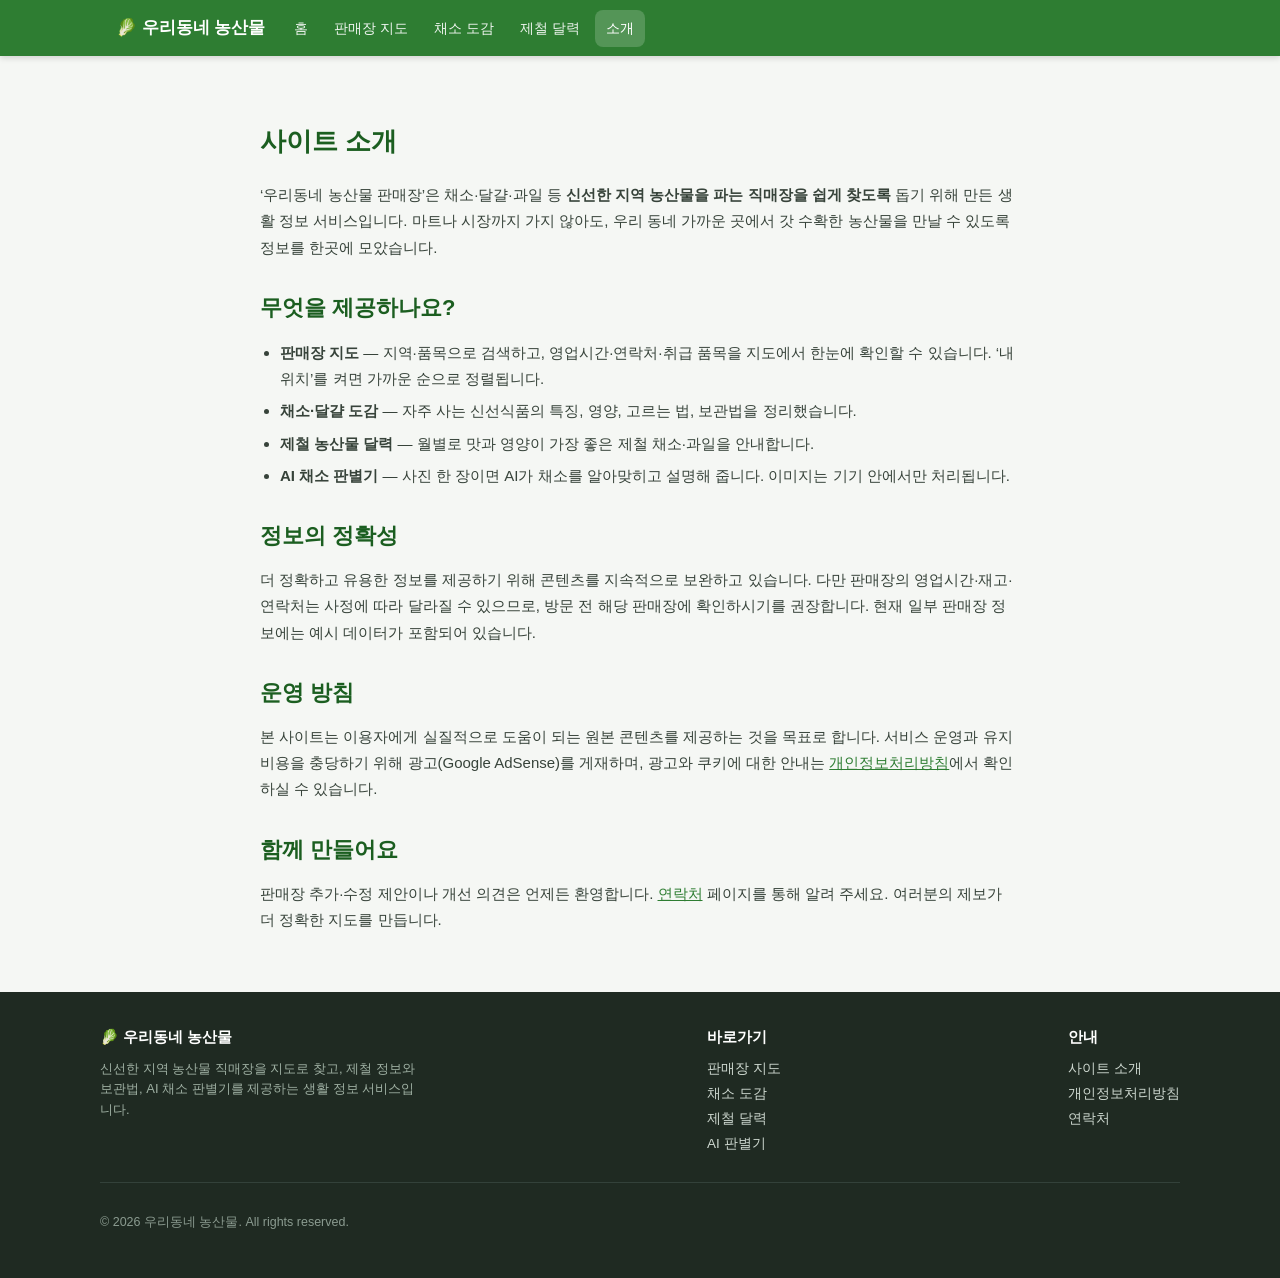
<file: about.html>
<!DOCTYPE html>
<html lang="ko">
<head>
  <meta charset="UTF-8" />
  <meta name="viewport" content="width=device-width, initial-scale=1.0" />
  <title>사이트 소개 | 우리동네 농산물 판매장</title>
  <meta name="description" content="우리동네 농산물 판매장 서비스 소개. 신선한 지역 농산물 직매장 지도, 제철 정보, 채소 보관 가이드, AI 채소 판별기를 제공하는 이유와 운영 방침을 안내합니다." />
  <link rel="canonical" href="https://hbkim507.github.io/260701_study/about.html" />
  <link rel="icon" href="data:image/svg+xml,%3Csvg xmlns='http://www.w3.org/2000/svg' viewBox='0 0 100 100'%3E%3Ctext y='.9em' font-size='90'%3E🥬%3C/text%3E%3C/svg%3E" />
  <meta name="google-adsense-account" content="ca-pub-1496626069535256" />
  <script async src="https://pagead2.googlesyndication.com/pagead/js/adsbygoogle.js?client=ca-pub-1496626069535256"
     crossorigin="anonymous"></script>

  <!-- Google tag (gtag.js) -->
  <script async src="https://www.googletagmanager.com/gtag/js?id=G-VSP2JJKRNB"></script>
  <script>
    window.dataLayer = window.dataLayer || [];
    function gtag(){dataLayer.push(arguments);}
    gtag('js', new Date());
    gtag('config', 'G-VSP2JJKRNB');
  </script>

  <!-- Microsoft Clarity -->
  <script type="text/javascript">
    (function(c,l,a,r,i,t,y){
        c[a]=c[a]||function(){(c[a].q=c[a].q||[]).push(arguments)};
        t=l.createElement(r);t.async=1;t.src="https://www.clarity.ms/tag/"+i;
        y=l.getElementsByTagName(r)[0];y.parentNode.insertBefore(t,y);
    })(window, document, "clarity", "script", "xg13dvkjk2");
  </script>

  <link rel="stylesheet" href="styles.css" />
</head>
<body>
  <header class="site-header">
    <div class="nav-wrap">
      <a class="brand" href="index.html">🥬 우리동네 농산물</a>
      <nav class="nav">
        <a href="index.html">홈</a>
        <a href="index.html#map-section">판매장 지도</a>
        <a href="index.html#guide">채소 도감</a>
        <a href="index.html#calendar">제철 달력</a>
        <a href="about.html" class="active">소개</a>
      </nav>
    </div>
  </header>

  <main>
    <section class="section">
      <div class="section-inner prose">
        <h1 style="color:var(--green-dark);font-size:26px;">사이트 소개</h1>

        <p>‘우리동네 농산물 판매장’은 채소·달걀·과일 등 <strong>신선한 지역 농산물을 파는 직매장을 쉽게 찾도록</strong> 돕기 위해 만든 생활 정보 서비스입니다. 마트나 시장까지 가지 않아도, 우리 동네 가까운 곳에서 갓 수확한 농산물을 만날 수 있도록 정보를 한곳에 모았습니다.</p>

        <h2>무엇을 제공하나요?</h2>
        <ul>
          <li><strong>판매장 지도</strong> — 지역·품목으로 검색하고, 영업시간·연락처·취급 품목을 지도에서 한눈에 확인할 수 있습니다. ‘내 위치’를 켜면 가까운 순으로 정렬됩니다.</li>
          <li><strong>채소·달걀 도감</strong> — 자주 사는 신선식품의 특징, 영양, 고르는 법, 보관법을 정리했습니다.</li>
          <li><strong>제철 농산물 달력</strong> — 월별로 맛과 영양이 가장 좋은 제철 채소·과일을 안내합니다.</li>
          <li><strong>AI 채소 판별기</strong> — 사진 한 장이면 AI가 채소를 알아맞히고 설명해 줍니다. 이미지는 기기 안에서만 처리됩니다.</li>
        </ul>

        <h2>정보의 정확성</h2>
        <p>더 정확하고 유용한 정보를 제공하기 위해 콘텐츠를 지속적으로 보완하고 있습니다. 다만 판매장의 영업시간·재고·연락처는 사정에 따라 달라질 수 있으므로, 방문 전 해당 판매장에 확인하시기를 권장합니다. 현재 일부 판매장 정보에는 예시 데이터가 포함되어 있습니다.</p>

        <h2>운영 방침</h2>
        <p>본 사이트는 이용자에게 실질적으로 도움이 되는 원본 콘텐츠를 제공하는 것을 목표로 합니다. 서비스 운영과 유지 비용을 충당하기 위해 광고(Google AdSense)를 게재하며, 광고와 쿠키에 대한 안내는 <a href="privacy.html">개인정보처리방침</a>에서 확인하실 수 있습니다.</p>

        <h2>함께 만들어요</h2>
        <p>판매장 추가·수정 제안이나 개선 의견은 언제든 환영합니다. <a href="contact.html">연락처</a> 페이지를 통해 알려 주세요. 여러분의 제보가 더 정확한 지도를 만듭니다.</p>
      </div>
    </section>
  </main>

  <footer class="site-footer">
    <div class="footer-inner">
      <div class="footer-col footer-about">
        <h4>🥬 우리동네 농산물</h4>
        <p>신선한 지역 농산물 직매장을 지도로 찾고, 제철 정보와 보관법, AI 채소 판별기를 제공하는 생활 정보 서비스입니다.</p>
      </div>
      <div class="footer-col">
        <h4>바로가기</h4>
        <a href="index.html#map-section">판매장 지도</a>
        <a href="index.html#guide">채소 도감</a>
        <a href="index.html#calendar">제철 달력</a>
        <a href="index.html#ai">AI 판별기</a>
      </div>
      <div class="footer-col">
        <h4>안내</h4>
        <a href="about.html">사이트 소개</a>
        <a href="privacy.html">개인정보처리방침</a>
        <a href="contact.html">연락처</a>
      </div>
    </div>
    <div class="footer-bottom">
      <p>© 2026 우리동네 농산물. All rights reserved.</p>
    </div>
  </footer>
</body>
</html>
</file>
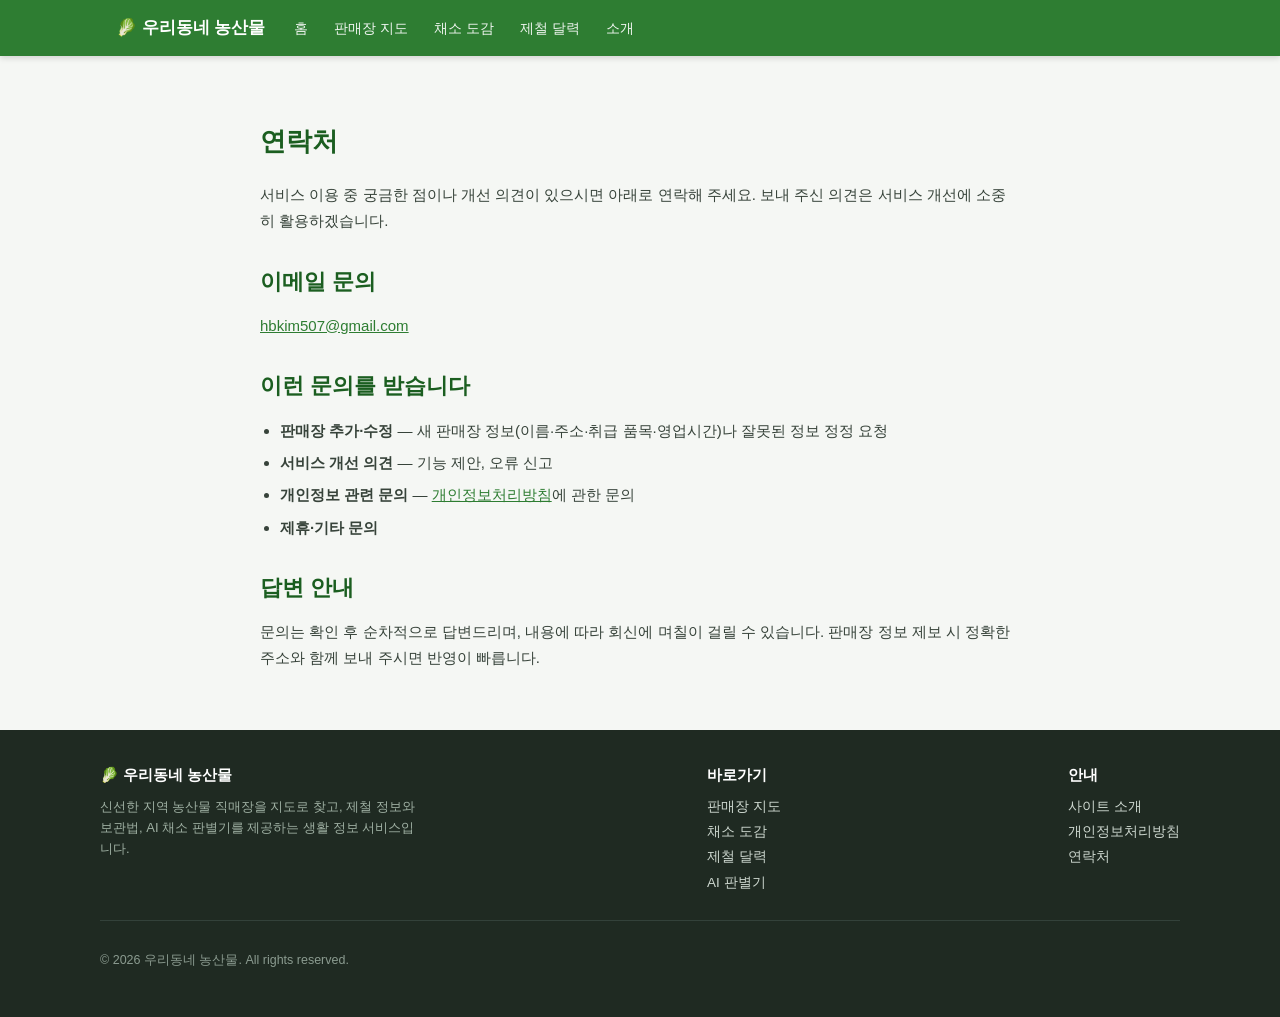
<file: contact.html>
<!DOCTYPE html>
<html lang="ko">
<head>
  <meta charset="UTF-8" />
  <meta name="viewport" content="width=device-width, initial-scale=1.0" />
  <title>연락처 | 우리동네 농산물 판매장</title>
  <meta name="description" content="우리동네 농산물 판매장 문의·제보 안내. 판매장 추가·수정 요청, 개선 의견, 개인정보 관련 문의를 받습니다." />
  <link rel="canonical" href="https://hbkim507.github.io/260701_study/contact.html" />
  <link rel="icon" href="data:image/svg+xml,%3Csvg xmlns='http://www.w3.org/2000/svg' viewBox='0 0 100 100'%3E%3Ctext y='.9em' font-size='90'%3E🥬%3C/text%3E%3C/svg%3E" />
  <meta name="google-adsense-account" content="ca-pub-1496626069535256" />
  <script async src="https://pagead2.googlesyndication.com/pagead/js/adsbygoogle.js?client=ca-pub-1496626069535256"
     crossorigin="anonymous"></script>

  <!-- Google tag (gtag.js) -->
  <script async src="https://www.googletagmanager.com/gtag/js?id=G-VSP2JJKRNB"></script>
  <script>
    window.dataLayer = window.dataLayer || [];
    function gtag(){dataLayer.push(arguments);}
    gtag('js', new Date());
    gtag('config', 'G-VSP2JJKRNB');
  </script>

  <!-- Microsoft Clarity -->
  <script type="text/javascript">
    (function(c,l,a,r,i,t,y){
        c[a]=c[a]||function(){(c[a].q=c[a].q||[]).push(arguments)};
        t=l.createElement(r);t.async=1;t.src="https://www.clarity.ms/tag/"+i;
        y=l.getElementsByTagName(r)[0];y.parentNode.insertBefore(t,y);
    })(window, document, "clarity", "script", "xg13dvkjk2");
  </script>

  <link rel="stylesheet" href="styles.css" />
</head>
<body>
  <header class="site-header">
    <div class="nav-wrap">
      <a class="brand" href="index.html">🥬 우리동네 농산물</a>
      <nav class="nav">
        <a href="index.html">홈</a>
        <a href="index.html#map-section">판매장 지도</a>
        <a href="index.html#guide">채소 도감</a>
        <a href="index.html#calendar">제철 달력</a>
        <a href="about.html">소개</a>
      </nav>
    </div>
  </header>

  <main>
    <section class="section">
      <div class="section-inner prose">
        <h1 style="color:var(--green-dark);font-size:26px;">연락처</h1>
        <p>서비스 이용 중 궁금한 점이나 개선 의견이 있으시면 아래로 연락해 주세요. 보내 주신 의견은 서비스 개선에 소중히 활용하겠습니다.</p>

        <h2>이메일 문의</h2>
        <p><a href="mailto:hbkim507@gmail.com">hbkim507@gmail.com</a></p>

        <h2>이런 문의를 받습니다</h2>
        <ul>
          <li><strong>판매장 추가·수정</strong> — 새 판매장 정보(이름·주소·취급 품목·영업시간)나 잘못된 정보 정정 요청</li>
          <li><strong>서비스 개선 의견</strong> — 기능 제안, 오류 신고</li>
          <li><strong>개인정보 관련 문의</strong> — <a href="privacy.html">개인정보처리방침</a>에 관한 문의</li>
          <li><strong>제휴·기타 문의</strong></li>
        </ul>

        <h2>답변 안내</h2>
        <p>문의는 확인 후 순차적으로 답변드리며, 내용에 따라 회신에 며칠이 걸릴 수 있습니다. 판매장 정보 제보 시 정확한 주소와 함께 보내 주시면 반영이 빠릅니다.</p>
      </div>
    </section>
  </main>

  <footer class="site-footer">
    <div class="footer-inner">
      <div class="footer-col footer-about">
        <h4>🥬 우리동네 농산물</h4>
        <p>신선한 지역 농산물 직매장을 지도로 찾고, 제철 정보와 보관법, AI 채소 판별기를 제공하는 생활 정보 서비스입니다.</p>
      </div>
      <div class="footer-col">
        <h4>바로가기</h4>
        <a href="index.html#map-section">판매장 지도</a>
        <a href="index.html#guide">채소 도감</a>
        <a href="index.html#calendar">제철 달력</a>
        <a href="index.html#ai">AI 판별기</a>
      </div>
      <div class="footer-col">
        <h4>안내</h4>
        <a href="about.html">사이트 소개</a>
        <a href="privacy.html">개인정보처리방침</a>
        <a href="contact.html">연락처</a>
      </div>
    </div>
    <div class="footer-bottom">
      <p>© 2026 우리동네 농산물. All rights reserved.</p>
    </div>
  </footer>
</body>
</html>
</file>
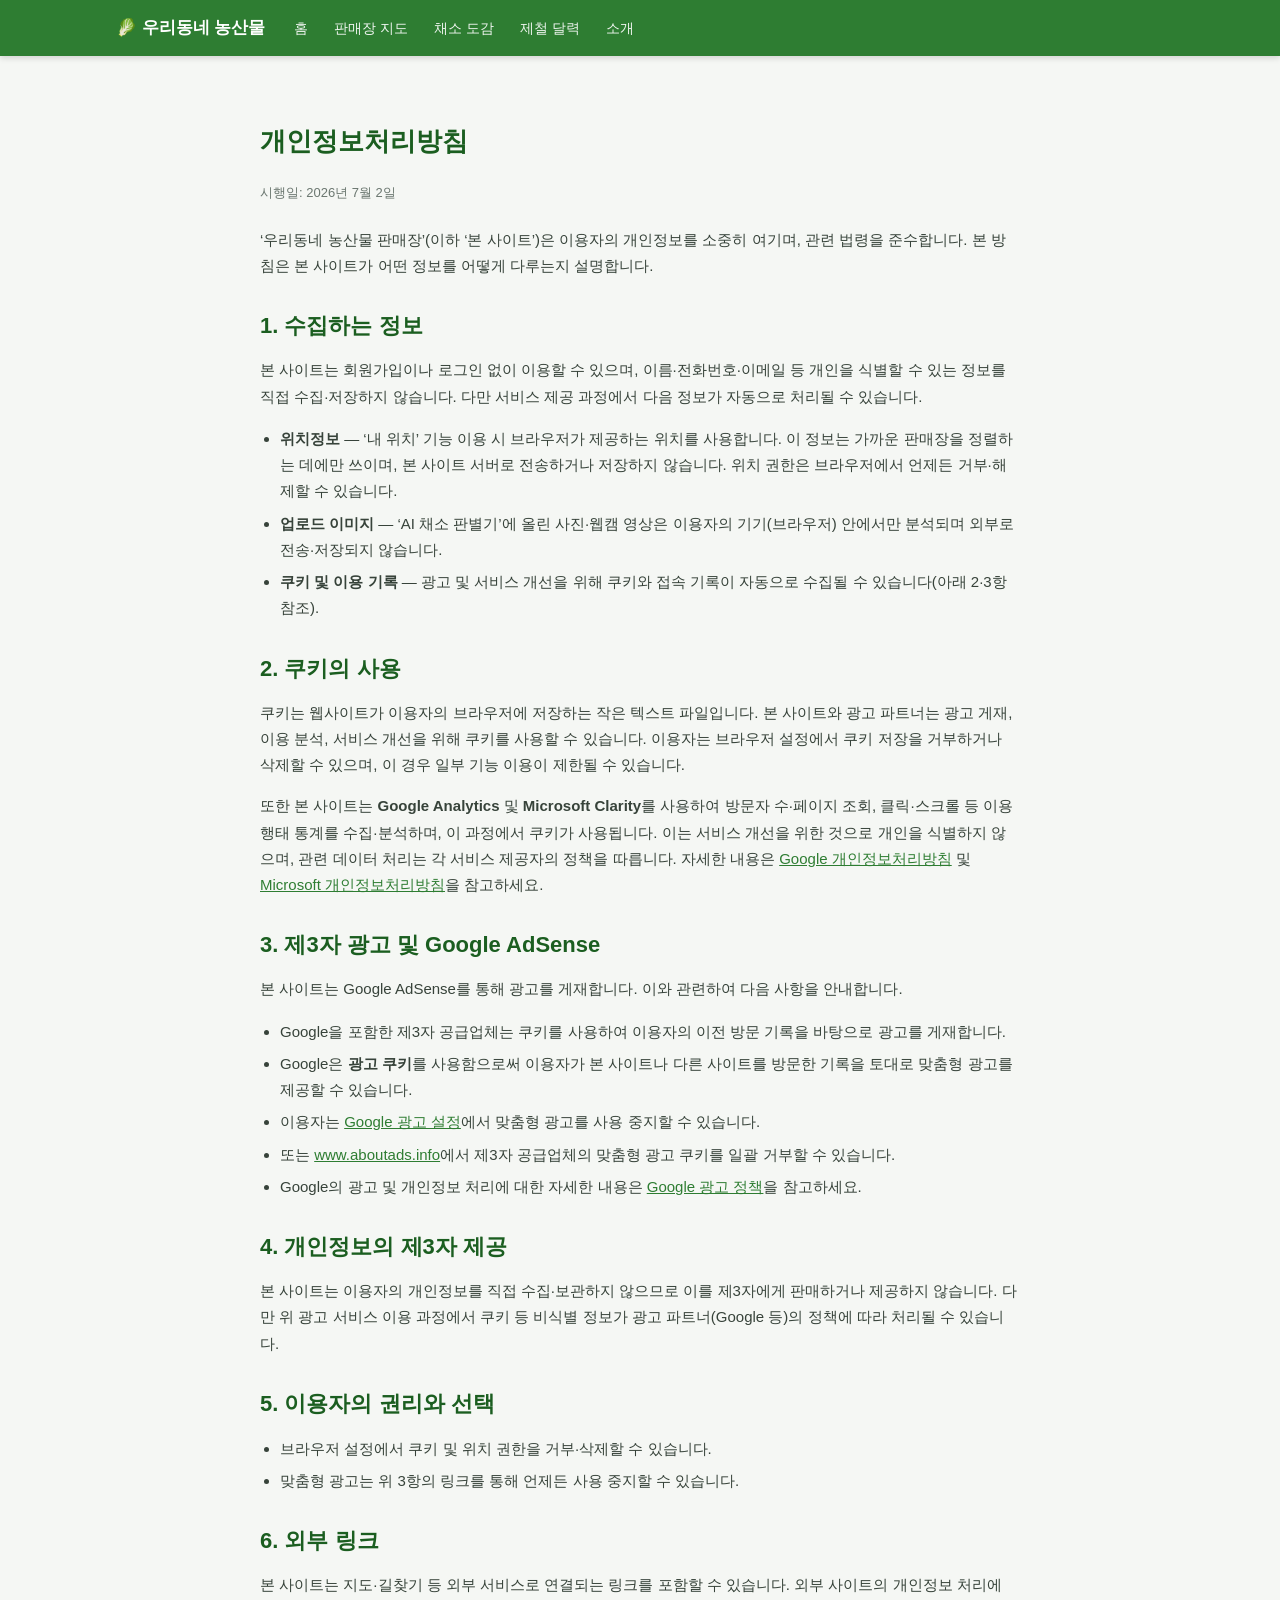
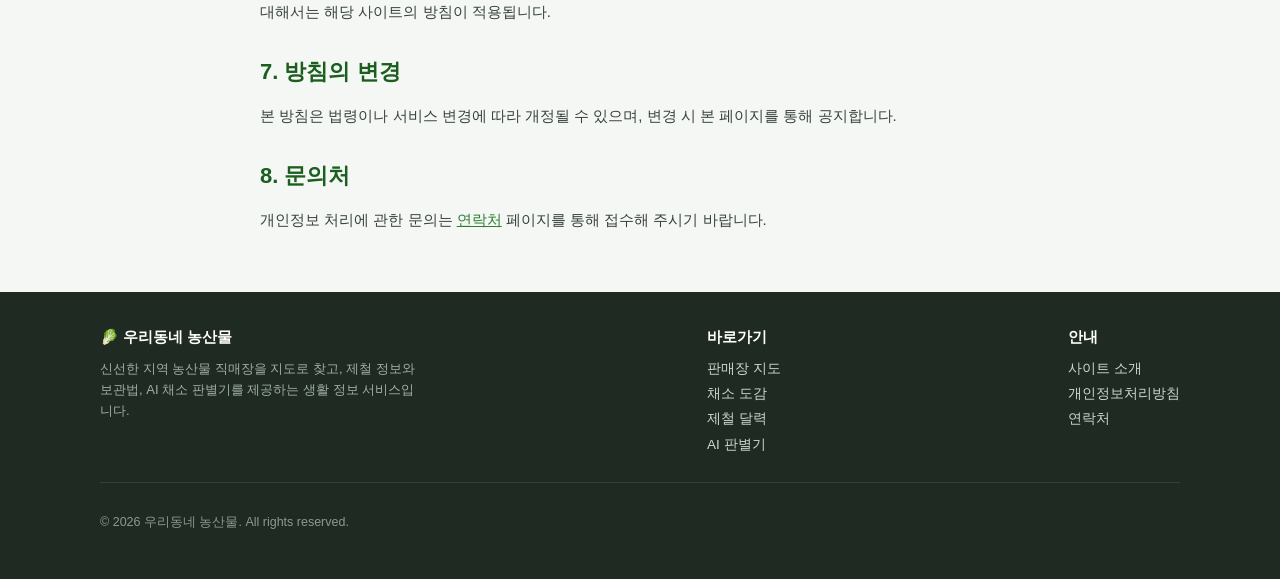
<file: privacy.html>
<!DOCTYPE html>
<html lang="ko">
<head>
  <meta charset="UTF-8" />
  <meta name="viewport" content="width=device-width, initial-scale=1.0" />
  <title>개인정보처리방침 | 우리동네 농산물 판매장</title>
  <meta name="description" content="우리동네 농산물 판매장의 개인정보처리방침입니다. 쿠키 사용, Google AdSense 등 제3자 광고, 위치정보 처리에 대한 안내를 담고 있습니다." />
  <link rel="canonical" href="https://hbkim507.github.io/260701_study/privacy.html" />
  <link rel="icon" href="data:image/svg+xml,%3Csvg xmlns='http://www.w3.org/2000/svg' viewBox='0 0 100 100'%3E%3Ctext y='.9em' font-size='90'%3E🥬%3C/text%3E%3C/svg%3E" />
  <meta name="google-adsense-account" content="ca-pub-1496626069535256" />
  <script async src="https://pagead2.googlesyndication.com/pagead/js/adsbygoogle.js?client=ca-pub-1496626069535256"
     crossorigin="anonymous"></script>

  <!-- Google tag (gtag.js) -->
  <script async src="https://www.googletagmanager.com/gtag/js?id=G-VSP2JJKRNB"></script>
  <script>
    window.dataLayer = window.dataLayer || [];
    function gtag(){dataLayer.push(arguments);}
    gtag('js', new Date());
    gtag('config', 'G-VSP2JJKRNB');
  </script>

  <!-- Microsoft Clarity -->
  <script type="text/javascript">
    (function(c,l,a,r,i,t,y){
        c[a]=c[a]||function(){(c[a].q=c[a].q||[]).push(arguments)};
        t=l.createElement(r);t.async=1;t.src="https://www.clarity.ms/tag/"+i;
        y=l.getElementsByTagName(r)[0];y.parentNode.insertBefore(t,y);
    })(window, document, "clarity", "script", "xg13dvkjk2");
  </script>

  <link rel="stylesheet" href="styles.css" />
</head>
<body>
  <header class="site-header">
    <div class="nav-wrap">
      <a class="brand" href="index.html">🥬 우리동네 농산물</a>
      <nav class="nav">
        <a href="index.html">홈</a>
        <a href="index.html#map-section">판매장 지도</a>
        <a href="index.html#guide">채소 도감</a>
        <a href="index.html#calendar">제철 달력</a>
        <a href="about.html">소개</a>
      </nav>
    </div>
  </header>

  <main>
    <section class="section">
      <div class="section-inner prose">
        <h1 style="color:var(--green-dark);font-size:26px;">개인정보처리방침</h1>
        <p class="updated">시행일: 2026년 7월 2일</p>

        <p>‘우리동네 농산물 판매장’(이하 ‘본 사이트’)은 이용자의 개인정보를 소중히 여기며, 관련 법령을 준수합니다. 본 방침은 본 사이트가 어떤 정보를 어떻게 다루는지 설명합니다.</p>

        <h2>1. 수집하는 정보</h2>
        <p>본 사이트는 회원가입이나 로그인 없이 이용할 수 있으며, 이름·전화번호·이메일 등 개인을 식별할 수 있는 정보를 직접 수집·저장하지 않습니다. 다만 서비스 제공 과정에서 다음 정보가 자동으로 처리될 수 있습니다.</p>
        <ul>
          <li><strong>위치정보</strong> — ‘내 위치’ 기능 이용 시 브라우저가 제공하는 위치를 사용합니다. 이 정보는 가까운 판매장을 정렬하는 데에만 쓰이며, 본 사이트 서버로 전송하거나 저장하지 않습니다. 위치 권한은 브라우저에서 언제든 거부·해제할 수 있습니다.</li>
          <li><strong>업로드 이미지</strong> — ‘AI 채소 판별기’에 올린 사진·웹캠 영상은 이용자의 기기(브라우저) 안에서만 분석되며 외부로 전송·저장되지 않습니다.</li>
          <li><strong>쿠키 및 이용 기록</strong> — 광고 및 서비스 개선을 위해 쿠키와 접속 기록이 자동으로 수집될 수 있습니다(아래 2·3항 참조).</li>
        </ul>

        <h2>2. 쿠키의 사용</h2>
        <p>쿠키는 웹사이트가 이용자의 브라우저에 저장하는 작은 텍스트 파일입니다. 본 사이트와 광고 파트너는 광고 게재, 이용 분석, 서비스 개선을 위해 쿠키를 사용할 수 있습니다. 이용자는 브라우저 설정에서 쿠키 저장을 거부하거나 삭제할 수 있으며, 이 경우 일부 기능 이용이 제한될 수 있습니다.</p>
        <p>또한 본 사이트는 <strong>Google Analytics</strong> 및 <strong>Microsoft Clarity</strong>를 사용하여 방문자 수·페이지 조회, 클릭·스크롤 등 이용 행태 통계를 수집·분석하며, 이 과정에서 쿠키가 사용됩니다. 이는 서비스 개선을 위한 것으로 개인을 식별하지 않으며, 관련 데이터 처리는 각 서비스 제공자의 정책을 따릅니다. 자세한 내용은 <a href="https://policies.google.com/privacy" target="_blank" rel="noopener">Google 개인정보처리방침</a> 및 <a href="https://privacy.microsoft.com/privacystatement" target="_blank" rel="noopener">Microsoft 개인정보처리방침</a>을 참고하세요.</p>

        <h2>3. 제3자 광고 및 Google AdSense</h2>
        <p>본 사이트는 Google AdSense를 통해 광고를 게재합니다. 이와 관련하여 다음 사항을 안내합니다.</p>
        <ul>
          <li>Google을 포함한 제3자 공급업체는 쿠키를 사용하여 이용자의 이전 방문 기록을 바탕으로 광고를 게재합니다.</li>
          <li>Google은 <strong>광고 쿠키</strong>를 사용함으로써 이용자가 본 사이트나 다른 사이트를 방문한 기록을 토대로 맞춤형 광고를 제공할 수 있습니다.</li>
          <li>이용자는 <a href="https://adssettings.google.com/" target="_blank" rel="noopener">Google 광고 설정</a>에서 맞춤형 광고를 사용 중지할 수 있습니다.</li>
          <li>또는 <a href="https://www.aboutads.info/choices/" target="_blank" rel="noopener">www.aboutads.info</a>에서 제3자 공급업체의 맞춤형 광고 쿠키를 일괄 거부할 수 있습니다.</li>
          <li>Google의 광고 및 개인정보 처리에 대한 자세한 내용은 <a href="https://policies.google.com/technologies/ads" target="_blank" rel="noopener">Google 광고 정책</a>을 참고하세요.</li>
        </ul>

        <h2>4. 개인정보의 제3자 제공</h2>
        <p>본 사이트는 이용자의 개인정보를 직접 수집·보관하지 않으므로 이를 제3자에게 판매하거나 제공하지 않습니다. 다만 위 광고 서비스 이용 과정에서 쿠키 등 비식별 정보가 광고 파트너(Google 등)의 정책에 따라 처리될 수 있습니다.</p>

        <h2>5. 이용자의 권리와 선택</h2>
        <ul>
          <li>브라우저 설정에서 쿠키 및 위치 권한을 거부·삭제할 수 있습니다.</li>
          <li>맞춤형 광고는 위 3항의 링크를 통해 언제든 사용 중지할 수 있습니다.</li>
        </ul>

        <h2>6. 외부 링크</h2>
        <p>본 사이트는 지도·길찾기 등 외부 서비스로 연결되는 링크를 포함할 수 있습니다. 외부 사이트의 개인정보 처리에 대해서는 해당 사이트의 방침이 적용됩니다.</p>

        <h2>7. 방침의 변경</h2>
        <p>본 방침은 법령이나 서비스 변경에 따라 개정될 수 있으며, 변경 시 본 페이지를 통해 공지합니다.</p>

        <h2>8. 문의처</h2>
        <p>개인정보 처리에 관한 문의는 <a href="contact.html">연락처</a> 페이지를 통해 접수해 주시기 바랍니다.</p>
      </div>
    </section>
  </main>

  <footer class="site-footer">
    <div class="footer-inner">
      <div class="footer-col footer-about">
        <h4>🥬 우리동네 농산물</h4>
        <p>신선한 지역 농산물 직매장을 지도로 찾고, 제철 정보와 보관법, AI 채소 판별기를 제공하는 생활 정보 서비스입니다.</p>
      </div>
      <div class="footer-col">
        <h4>바로가기</h4>
        <a href="index.html#map-section">판매장 지도</a>
        <a href="index.html#guide">채소 도감</a>
        <a href="index.html#calendar">제철 달력</a>
        <a href="index.html#ai">AI 판별기</a>
      </div>
      <div class="footer-col">
        <h4>안내</h4>
        <a href="about.html">사이트 소개</a>
        <a href="privacy.html">개인정보처리방침</a>
        <a href="contact.html">연락처</a>
      </div>
    </div>
    <div class="footer-bottom">
      <p>© 2026 우리동네 농산물. All rights reserved.</p>
    </div>
  </footer>
</body>
</html>
</file>
<file: styles.css>
/* ===========================================================
   우리동네 농산물 판매장 — 공통 스타일시트
   =========================================================== */
:root {
  --green: #2e7d32;
  --green-dark: #1b5e20;
  --green-light: #eef6ee;
  --accent: #f57c00;
  --bg: #f5f7f4;
  --card: #ffffff;
  --text: #263238;
  --muted: #6b7770;
  --border: #e2e8dd;
  --maxw: 1080px;
}

* { box-sizing: border-box; }
html { scroll-behavior: smooth; scroll-padding-top: 64px; }
body {
  margin: 0;
  font-family: -apple-system, BlinkMacSystemFont, "Malgun Gothic",
    "Apple SD Gothic Neo", "Noto Sans KR", sans-serif;
  color: var(--text);
  background: var(--bg);
  line-height: 1.5;
  min-height: 100vh;
  display: flex;
  flex-direction: column;
}
a { color: var(--green); }
img { max-width: 100%; }

/* ── 상단 헤더 / 내비게이션 ── */
.site-header {
  position: sticky;
  top: 0;
  z-index: 1000;
  background: var(--green);
  box-shadow: 0 2px 6px rgba(0, 0, 0, 0.15);
}
.nav-wrap {
  max-width: var(--maxw);
  margin: 0 auto;
  display: flex;
  align-items: center;
  gap: 18px;
  padding: 0 16px;
  height: 56px;
}
.brand {
  color: #fff;
  font-weight: 800;
  font-size: 17px;
  text-decoration: none;
  white-space: nowrap;
}
.nav {
  display: flex;
  gap: 4px;
  overflow-x: auto;
  -webkit-overflow-scrolling: touch;
}
.nav a {
  color: rgba(255, 255, 255, 0.92);
  text-decoration: none;
  font-size: 14px;
  padding: 8px 11px;
  border-radius: 8px;
  white-space: nowrap;
}
.nav a:hover, .nav a.active { background: rgba(255, 255, 255, 0.18); color: #fff; }

/* ── 히어로 ── */
.hero {
  background:
    linear-gradient(180deg, rgba(46, 125, 50, 0.92), rgba(27, 94, 32, 0.92));
  color: #fff;
  padding: 44px 16px;
}
.hero-inner { max-width: var(--maxw); margin: 0 auto; }
.hero h1 { margin: 0 0 12px; font-size: 30px; line-height: 1.25; }
.hero p { margin: 0; font-size: 16px; max-width: 640px; opacity: 0.95; }
.hero .hero-cta { margin-top: 20px; display: flex; gap: 10px; flex-wrap: wrap; }
.btn {
  display: inline-flex; align-items: center; gap: 6px;
  padding: 11px 20px; border-radius: 10px; font-size: 15px;
  font-weight: 700; text-decoration: none; cursor: pointer; border: none;
}
.btn-primary { background: #fff; color: var(--green-dark); }
.btn-primary:hover { background: #f0f0f0; }
.btn-outline { background: transparent; color: #fff; border: 1.5px solid rgba(255,255,255,.8); }
.btn-outline:hover { background: rgba(255,255,255,.15); }

/* ── 공통 섹션 ── */
main { flex: 1; }
.section { padding: 44px 16px; }
.section:nth-child(even) { background: #fff; }
.section-inner { max-width: var(--maxw); margin: 0 auto; }
.section h2 {
  font-size: 24px; color: var(--green-dark); margin: 0 0 6px;
}
.section .lead { color: var(--muted); font-size: 15px; margin: 0 0 24px; }
.eyebrow {
  display: inline-block; font-size: 12px; font-weight: 700; letter-spacing: .04em;
  color: var(--green); background: var(--green-light); padding: 4px 10px;
  border-radius: 999px; margin-bottom: 10px;
}

/* ── 카드 그리드 (채소 도감) ── */
.card-grid {
  display: grid;
  grid-template-columns: repeat(auto-fill, minmax(280px, 1fr));
  gap: 18px;
}
.veg-card {
  background: var(--card);
  border: 1px solid var(--border);
  border-radius: 14px;
  padding: 20px;
  box-shadow: 0 1px 3px rgba(0, 0, 0, 0.03);
}
.veg-card .veg-head { display: flex; align-items: center; gap: 10px; margin-bottom: 12px; }
.veg-card .veg-emoji { font-size: 32px; }
.veg-card h3 { margin: 0; font-size: 19px; color: var(--green-dark); }
.veg-card .veg-sub { font-size: 12px; color: var(--muted); }
.veg-card p { font-size: 14px; margin: 0 0 12px; color: #37433a; }
.veg-card dl { margin: 0; font-size: 13.5px; }
.veg-card dt { font-weight: 700; color: var(--green); margin-top: 10px; }
.veg-card dd { margin: 2px 0 0; color: #45514a; }

/* ── 제철 캘린더 표 ── */
.table-wrap { overflow-x: auto; }
table.calendar {
  width: 100%; border-collapse: collapse; font-size: 14px; background: #fff;
  border: 1px solid var(--border); border-radius: 12px; overflow: hidden;
}
table.calendar th, table.calendar td {
  padding: 11px 14px; text-align: left; border-bottom: 1px solid var(--border);
}
table.calendar thead th { background: var(--green); color: #fff; font-weight: 700; }
table.calendar tbody tr:nth-child(even) { background: #f7faf6; }
table.calendar td.month { font-weight: 700; color: var(--green-dark); white-space: nowrap; }

/* ── 본문 아티클(가이드/법적 페이지) ── */
.prose { max-width: 760px; margin: 0 auto; }
.prose p, .prose li { font-size: 15px; color: #37433a; line-height: 1.75; }
.prose h2 { font-size: 22px; margin: 30px 0 10px; color: var(--green-dark); }
.prose h3 { font-size: 17px; margin: 22px 0 8px; color: var(--green-dark); }
.prose ul, .prose ol { padding-left: 20px; }
.prose li { margin: 6px 0; }
.prose .updated { color: var(--muted); font-size: 13px; margin-bottom: 22px; }
.prose table { width: 100%; border-collapse: collapse; margin: 14px 0; font-size: 14px; }
.prose th, .prose td { border: 1px solid var(--border); padding: 9px 12px; text-align: left; }
.prose th { background: var(--green-light); }

/* ── FAQ ── */
.faq details {
  background: #fff; border: 1px solid var(--border); border-radius: 12px;
  padding: 4px 18px; margin-bottom: 12px;
}
.faq summary {
  cursor: pointer; font-weight: 700; font-size: 15px; padding: 14px 0;
  color: var(--green-dark); list-style: none; position: relative; padding-right: 26px;
}
.faq summary::-webkit-details-marker { display: none; }
.faq summary::after {
  content: "＋"; position: absolute; right: 0; top: 12px; color: var(--green); font-size: 18px;
}
.faq details[open] summary::after { content: "－"; }
.faq details p { margin: 0 0 16px; font-size: 14px; color: #45514a; line-height: 1.7; }

/* ── 지도 레이아웃 ── */
.layout { height: 68vh; min-height: 420px; display: flex; border: 1px solid var(--border); border-radius: 14px; overflow: hidden; background: #fff; }
.sidebar {
  width: 360px; max-width: 42%; background: var(--card);
  border-right: 1px solid var(--border); display: flex; flex-direction: column; min-height: 0;
}
.controls { padding: 12px; border-bottom: 1px solid var(--border); }
.search { width: 100%; padding: 10px 12px; border: 1px solid var(--border); border-radius: 8px; font-size: 14px; outline: none; }
.search:focus { border-color: var(--green); }
.filters { display: flex; flex-wrap: wrap; gap: 6px; margin-top: 10px; }
.chip { border: 1px solid var(--border); background: #fff; color: var(--muted); border-radius: 999px; padding: 6px 12px; font-size: 13px; cursor: pointer; transition: all .15s; }
.chip:hover { border-color: var(--green); }
.chip.active { background: var(--green); border-color: var(--green); color: #fff; }
.locate-btn { margin-top: 10px; width: 100%; padding: 9px; border: 1px solid var(--green); background: #fff; color: var(--green); border-radius: 8px; font-size: 14px; font-weight: 600; cursor: pointer; }
.locate-btn:hover { background: var(--green-light); }
.count { padding: 8px 14px; font-size: 12px; color: var(--muted); border-bottom: 1px solid var(--border); }
.list { overflow-y: auto; flex: 1; min-height: 0; }
.item { padding: 12px 14px; border-bottom: 1px solid var(--border); cursor: pointer; transition: background .12s; }
.item:hover { background: #f2f7f1; }
.item.active { background: #e6f2e6; border-left: 4px solid var(--green); padding-left: 10px; }
.item h3 { margin: 0 0 4px; font-size: 15px; }
.item .addr { font-size: 13px; color: var(--muted); margin: 2px 0; }
.item .tags { margin-top: 6px; display: flex; flex-wrap: wrap; gap: 4px; }
.tag { font-size: 11px; background: #eef2ec; color: var(--green-dark); border-radius: 4px; padding: 2px 7px; }
.item .meta { font-size: 12px; color: var(--muted); margin-top: 6px; }
#map { flex: 1; min-height: 0; }
.popup-title { font-size: 15px; font-weight: 700; margin: 0 0 4px; color: var(--green-dark); }
.popup-addr { font-size: 13px; color: #444; margin: 2px 0; }
.popup-tags { margin-top: 6px; }
.popup-link { display: inline-block; margin-top: 8px; font-size: 13px; color: var(--green); text-decoration: none; font-weight: 600; }

/* ── AI 판별 섹션 ── */
.ai-controls { display: flex; flex-wrap: wrap; gap: 10px; margin-bottom: 12px; }
.ai-btn { display: inline-flex; align-items: center; gap: 6px; background: var(--green); color: #fff; border: none; padding: 11px 18px; border-radius: 10px; font-size: 14px; font-weight: 600; cursor: pointer; }
.ai-btn:hover { background: var(--green-dark); }
.ai-btn-outline { background: #fff; color: var(--green); border: 1px solid var(--green); }
.ai-btn-outline:hover { background: var(--green-light); }
.ai-btn-ghost { background: #fff; color: #b00020; border: 1px solid #e0b4b4; }
.ai-status { font-size: 13px; color: var(--muted); margin-bottom: 16px; min-height: 18px; }
.ai-stage { display: flex; gap: 20px; flex-wrap: wrap; }
.ai-preview { flex: 1 1 320px; min-width: 260px; max-width: 380px; aspect-ratio: 1 / 1; background: #fff; border: 1px solid var(--border); border-radius: 14px; display: flex; align-items: center; justify-content: center; overflow: hidden; }
.ai-placeholder { color: #9aa89a; font-size: 14px; text-align: center; padding: 20px; }
.ai-img, .ai-preview canvas, .ai-preview video { width: 100%; height: 100%; object-fit: cover; display: block; }
.ai-result { flex: 1 1 320px; min-width: 260px; }
.ai-bars { display: flex; flex-direction: column; gap: 8px; margin-bottom: 18px; }
.bar-row { font-size: 13px; }
.bar-label { display: flex; justify-content: space-between; margin-bottom: 3px; color: #3a463a; }
.bar-track { background: #dfe7db; border-radius: 6px; height: 12px; overflow: hidden; }
.bar-fill { background: var(--green); height: 100%; width: 0; transition: width .25s; border-radius: 6px; }
.bar-row.top .bar-fill { background: var(--accent); }
.bar-row.top .bar-label { font-weight: 700; color: var(--green-dark); }
.ai-explain { background: #fff; border: 1px solid var(--border); border-radius: 14px; padding: 16px 18px; min-height: 60px; }
.ai-explain.empty { color: #9aa89a; font-size: 14px; }
.ai-explain h3 { margin: 0 0 8px; font-size: 18px; color: var(--green-dark); }
.ai-explain p { margin: 0 0 10px; font-size: 14px; line-height: 1.65; color: #3a463a; }
.ai-explain ul { margin: 0; padding-left: 18px; font-size: 13px; color: #4a5a4a; line-height: 1.7; }

/* ── 광고 영역 ── */
.ad-slot { max-width: var(--maxw); margin: 0 auto; padding: 8px 16px; text-align: center; }
.ad-label { font-size: 11px; color: #b8c2b6; letter-spacing: .1em; margin-bottom: 4px; }

/* ── 푸터 ── */
.site-footer {
  background: #1f2a22; color: #cdd7cf; padding: 34px 16px; margin-top: auto; font-size: 14px;
}
.footer-inner { max-width: var(--maxw); margin: 0 auto; display: flex; flex-wrap: wrap; gap: 28px; justify-content: space-between; }
.footer-col h4 { color: #fff; font-size: 15px; margin: 0 0 10px; }
.footer-col a { display: block; color: #cdd7cf; text-decoration: none; margin: 5px 0; font-size: 13.5px; }
.footer-col a:hover { color: #fff; text-decoration: underline; }
.footer-about { max-width: 320px; }
.footer-about p { margin: 0; color: #9fb0a3; line-height: 1.6; font-size: 13px; }
.footer-bottom { max-width: var(--maxw); margin: 22px auto 0; padding-top: 18px; border-top: 1px solid #33413a; color: #8b9b90; font-size: 12.5px; }
.footer-bottom .disclaimer { margin: 0 0 6px; }

/* ── 반응형 ── */
@media (max-width: 720px) {
  .hero h1 { font-size: 24px; }
  .layout { flex-direction: column; height: auto; }
  .sidebar { width: 100%; max-width: 100%; height: 320px; border-right: none; border-bottom: 1px solid var(--border); }
  #map { height: 360px; }
  .section { padding: 34px 14px; }
}
</file>
